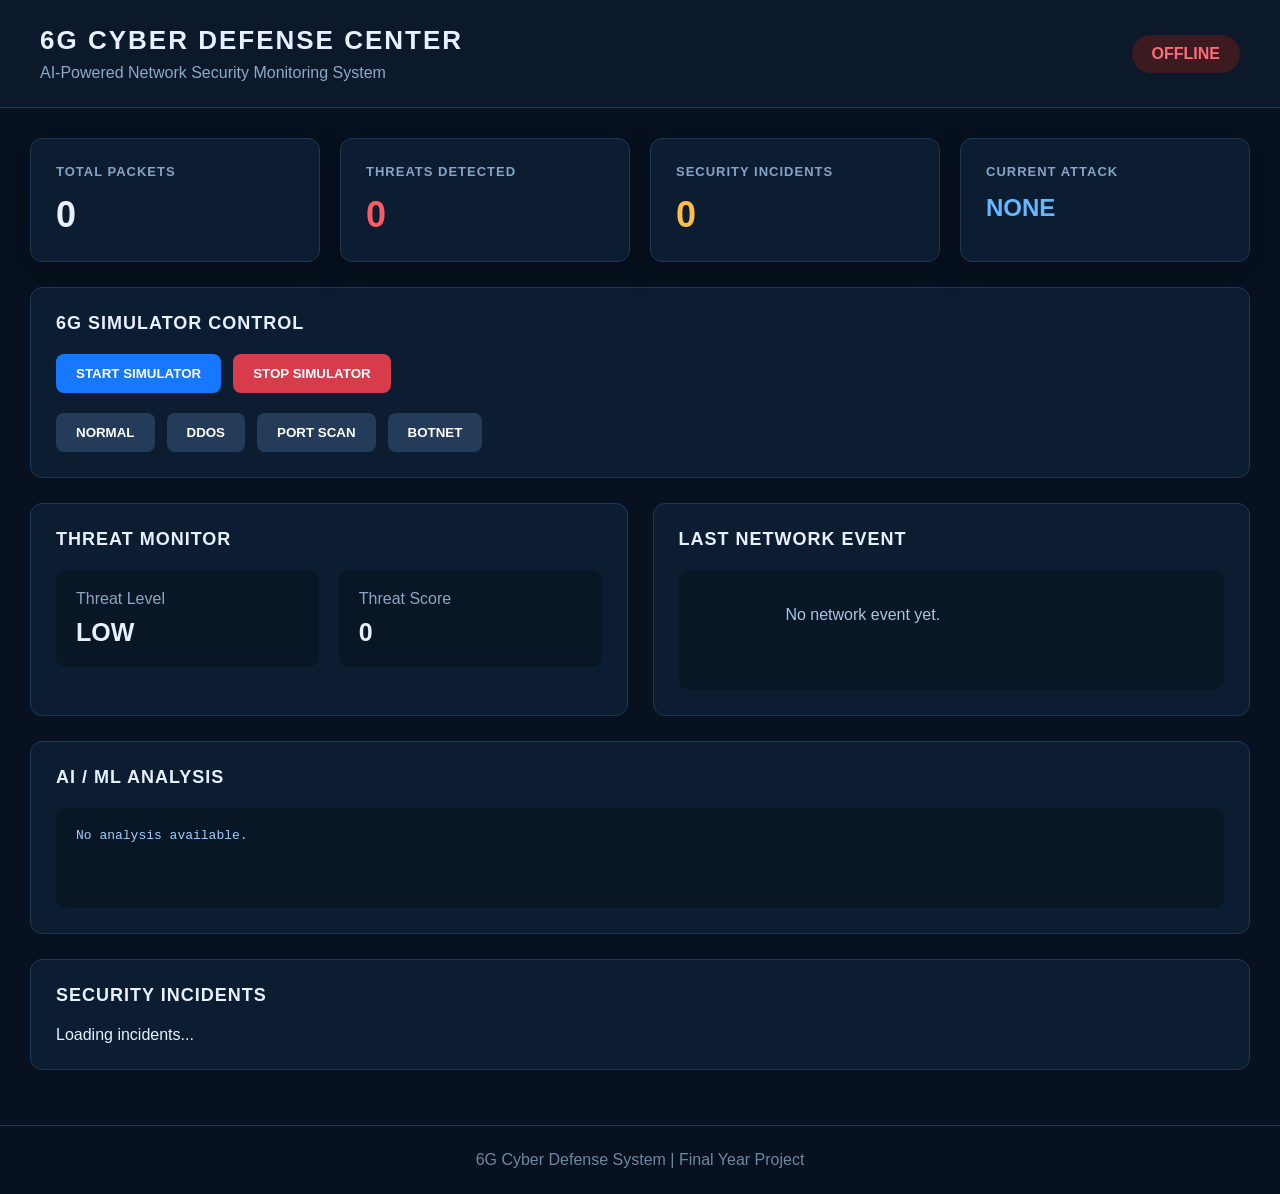
<file: frontend/index.html>
<!DOCTYPE html>
<html lang="en">

<head>

    <meta charset="UTF-8">

    <meta
        name="viewport"
        content="width=device-width, initial-scale=1.0"
    >

    <title>6G Cyber Defense Center</title>

    <link
        rel="stylesheet"
        href="style.css"
    >

</head>

<body>

    <!-- =====================================================
         HEADER
    ====================================================== -->

    <header class="header">

        <div>

            <h1>
                6G CYBER DEFENSE CENTER
            </h1>

            <p>
                AI-Powered Network Security Monitoring System
            </p>

        </div>

        <div
            id="systemStatus"
            class="status offline"
        >
            OFFLINE
        </div>

    </header>


    <!-- =====================================================
         MAIN DASHBOARD
    ====================================================== -->

    <main class="container">


        <!-- =================================================
             STAT CARDS
        ================================================== -->

        <section class="stats">

            <div class="card">

                <h3>
                    TOTAL PACKETS
                </h3>

                <div
                    id="totalPackets"
                    class="number"
                >
                    0
                </div>

            </div>


            <div class="card">

                <h3>
                    THREATS DETECTED
                </h3>

                <div
                    id="totalThreats"
                    class="number danger"
                >
                    0
                </div>

            </div>


            <div class="card">

                <h3>
                    SECURITY INCIDENTS
                </h3>

                <div
                    id="totalIncidents"
                    class="number warning"
                >
                    0
                </div>

            </div>


            <div class="card">

                <h3>
                    CURRENT ATTACK
                </h3>

                <div
                    id="currentAttack"
                    class="attack"
                >
                    NONE
                </div>

            </div>

        </section>


        <!-- =================================================
             CONTROL PANEL
        ================================================== -->

        <section class="panel">

            <h2>
                6G SIMULATOR CONTROL
            </h2>

            <div class="controls">

                <button
                    id="startBtn"
                    onclick="startSimulator()"
                >
                    START SIMULATOR
                </button>

                <button
                    id="stopBtn"
                    onclick="stopSimulator()"
                    class="stop"
                >
                    STOP SIMULATOR
                </button>

            </div>


            <div class="attack-controls">

                <button
                    onclick="launchAttack('NONE')"
                >
                    NORMAL
                </button>

                <button
                    onclick="launchAttack('DDOS')"
                >
                    DDOS
                </button>

                <button
                    onclick="launchAttack('PORT_SCAN')"
                >
                    PORT SCAN
                </button>

                <button
                    onclick="launchAttack('BOTNET')"
                >
                    BOTNET
                </button>

            </div>

        </section>


        <!-- =================================================
             THREAT MONITOR
        ================================================== -->

        <section class="grid">


            <div class="panel">

                <h2>
                    THREAT MONITOR
                </h2>

                <div class="threat-box">

                    <div>

                        <span>
                            Threat Level
                        </span>

                        <strong
                            id="threatLevel"
                        >
                            LOW
                        </strong>

                    </div>


                    <div>

                        <span>
                            Threat Score
                        </span>

                        <strong
                            id="threatScore"
                        >
                            0
                        </strong>

                    </div>

                </div>

            </div>


            <div class="panel">

                <h2>
                    LAST NETWORK EVENT
                </h2>

                <div
                    id="lastEvent"
                    class="event"
                >
                    No network event yet.
                </div>

            </div>

        </section>


        <!-- =================================================
             LAST ML ANALYSIS
        ================================================== -->

        <section class="panel">

            <h2>
                AI / ML ANALYSIS
            </h2>

            <pre
                id="lastAnalysis"
            >No analysis available.</pre>

        </section>


        <!-- =================================================
             INCIDENTS
        ================================================== -->

        <section class="panel">

            <h2>
                SECURITY INCIDENTS
            </h2>

            <div
                id="incidents"
                class="incidents"
            >
                Loading incidents...
            </div>

        </section>


    </main>


    <!-- =====================================================
         FOOTER
    ====================================================== -->

    <footer>

        <p>
            6G Cyber Defense System |
            Final Year Project
        </p>

    </footer>


    <script src="app.js"></script>

</body>

</html>
</file>
<file: frontend/style.css>
* {
    box-sizing: border-box;
    margin: 0;
    padding: 0;
}


body {

    font-family:
        Arial,
        Helvetica,
        sans-serif;

    background:
        #07111f;

    color:
        #e8f0ff;

    min-height:
        100vh;
}


/* =====================================================
   HEADER
===================================================== */

.header {

    display:
        flex;

    justify-content:
        space-between;

    align-items:
        center;

    padding:
        25px 40px;

    background:
        #0b192b;

    border-bottom:
        1px solid #1e3958;
}


.header h1 {

    font-size:
        26px;

    letter-spacing:
        2px;
}


.header p {

    margin-top:
        8px;

    color:
        #8ea9c7;
}


.status {

    padding:
        10px 20px;

    border-radius:
        20px;

    font-weight:
        bold;
}


.online {

    background:
        #123c2a;

    color:
        #55e39a;
}


.offline {

    background:
        #3b1b20;

    color:
        #ff6b78;
}


/* =====================================================
   CONTAINER
===================================================== */

.container {

    max-width:
        1400px;

    margin:
        auto;

    padding:
        30px;
}


/* =====================================================
   STAT CARDS
===================================================== */

.stats {

    display:
        grid;

    grid-template-columns:
        repeat(4, 1fr);

    gap:
        20px;

    margin-bottom:
        25px;
}


.card {

    background:
        #0d1d31;

    border:
        1px solid #1d3855;

    border-radius:
        12px;

    padding:
        25px;

    box-shadow:
        0 8px 30px rgba(
            0,
            0,
            0,
            0.25
        );
}


.card h3 {

    color:
        #86a4c7;

    font-size:
        13px;

    letter-spacing:
        1px;
}


.number {

    margin-top:
        15px;

    font-size:
        36px;

    font-weight:
        bold;
}


.danger {

    color:
        #ff5964;
}


.warning {

    color:
        #ffbd4a;
}


.attack {

    margin-top:
        15px;

    font-size:
        24px;

    font-weight:
        bold;

    color:
        #67b7ff;
}


/* =====================================================
   PANELS
===================================================== */

.panel {

    background:
        #0d1d31;

    border:
        1px solid #1d3855;

    border-radius:
        12px;

    padding:
        25px;

    margin-bottom:
        25px;
}


.panel h2 {

    margin-bottom:
        20px;

    font-size:
        18px;

    letter-spacing:
        1px;
}


/* =====================================================
   CONTROLS
===================================================== */

.controls,
.attack-controls {

    display:
        flex;

    gap:
        12px;

    flex-wrap:
        wrap;

}


button {

    border:
        none;

    border-radius:
        8px;

    padding:
        12px 20px;

    background:
        #1677ff;

    color:
        white;

    cursor:
        pointer;

    font-weight:
        bold;

    transition:
        0.2s;
}


button:hover {

    transform:
        translateY(-2px);

    opacity:
        0.9;
}


button.stop {

    background:
        #d83c4a;
}


.attack-controls {

    margin-top:
        20px;
}


.attack-controls button {

    background:
        #243c5a;
}


/* =====================================================
   GRID
===================================================== */

.grid {

    display:
        grid;

    grid-template-columns:
        1fr 1fr;

    gap:
        25px;
}


/* =====================================================
   THREAT BOX
===================================================== */

.threat-box {

    display:
        grid;

    grid-template-columns:
        1fr 1fr;

    gap:
        20px;
}


.threat-box div {

    background:
        #081625;

    padding:
        20px;

    border-radius:
        10px;
}


.threat-box span {

    display:
        block;

    color:
        #8da7c3;

    margin-bottom:
        10px;
}


.threat-box strong {

    font-size:
        25px;
}


/* =====================================================
   EVENT
===================================================== */

.event {

    background:
        #081625;

    border-radius:
        10px;

    padding:
        18px;

    min-height:
        120px;

    white-space:
        pre-wrap;

    color:
        #a9c5e4;
}


/* =====================================================
   ML ANALYSIS
===================================================== */

pre {

    background:
        #081625;

    padding:
        20px;

    border-radius:
        10px;

    overflow:
        auto;

    color:
        #9fd0ff;

    min-height:
        100px;
}


/* =====================================================
   INCIDENTS
===================================================== */

.incidents {

    display:
        flex;

    flex-direction:
        column;

    gap:
        10px;
}


.incident {

    background:
        #081625;

    padding:
        15px;

    border-left:
        4px solid #ff5964;

    border-radius:
        6px;
}


.incident strong {

    color:
        #ffbd4a;
}


/* =====================================================
   FOOTER
===================================================== */

footer {

    text-align:
        center;

    padding:
        25px;

    color:
        #6e87a4;

    border-top:
        1px solid #1e3958;
}


/* =====================================================
   MOBILE
===================================================== */

@media (
    max-width: 900px
) {

    .stats {

        grid-template-columns:
            repeat(2, 1fr);
    }


    .grid {

        grid-template-columns:
            1fr;
    }

}


@media (
    max-width: 600px
) {

    .header {

        flex-direction:
            column;

        align-items:
            flex-start;

        gap:
            15px;
    }


    .stats {

        grid-template-columns:
            1fr;
    }


    .container {

        padding:
            15px;
    }

}
</file>
